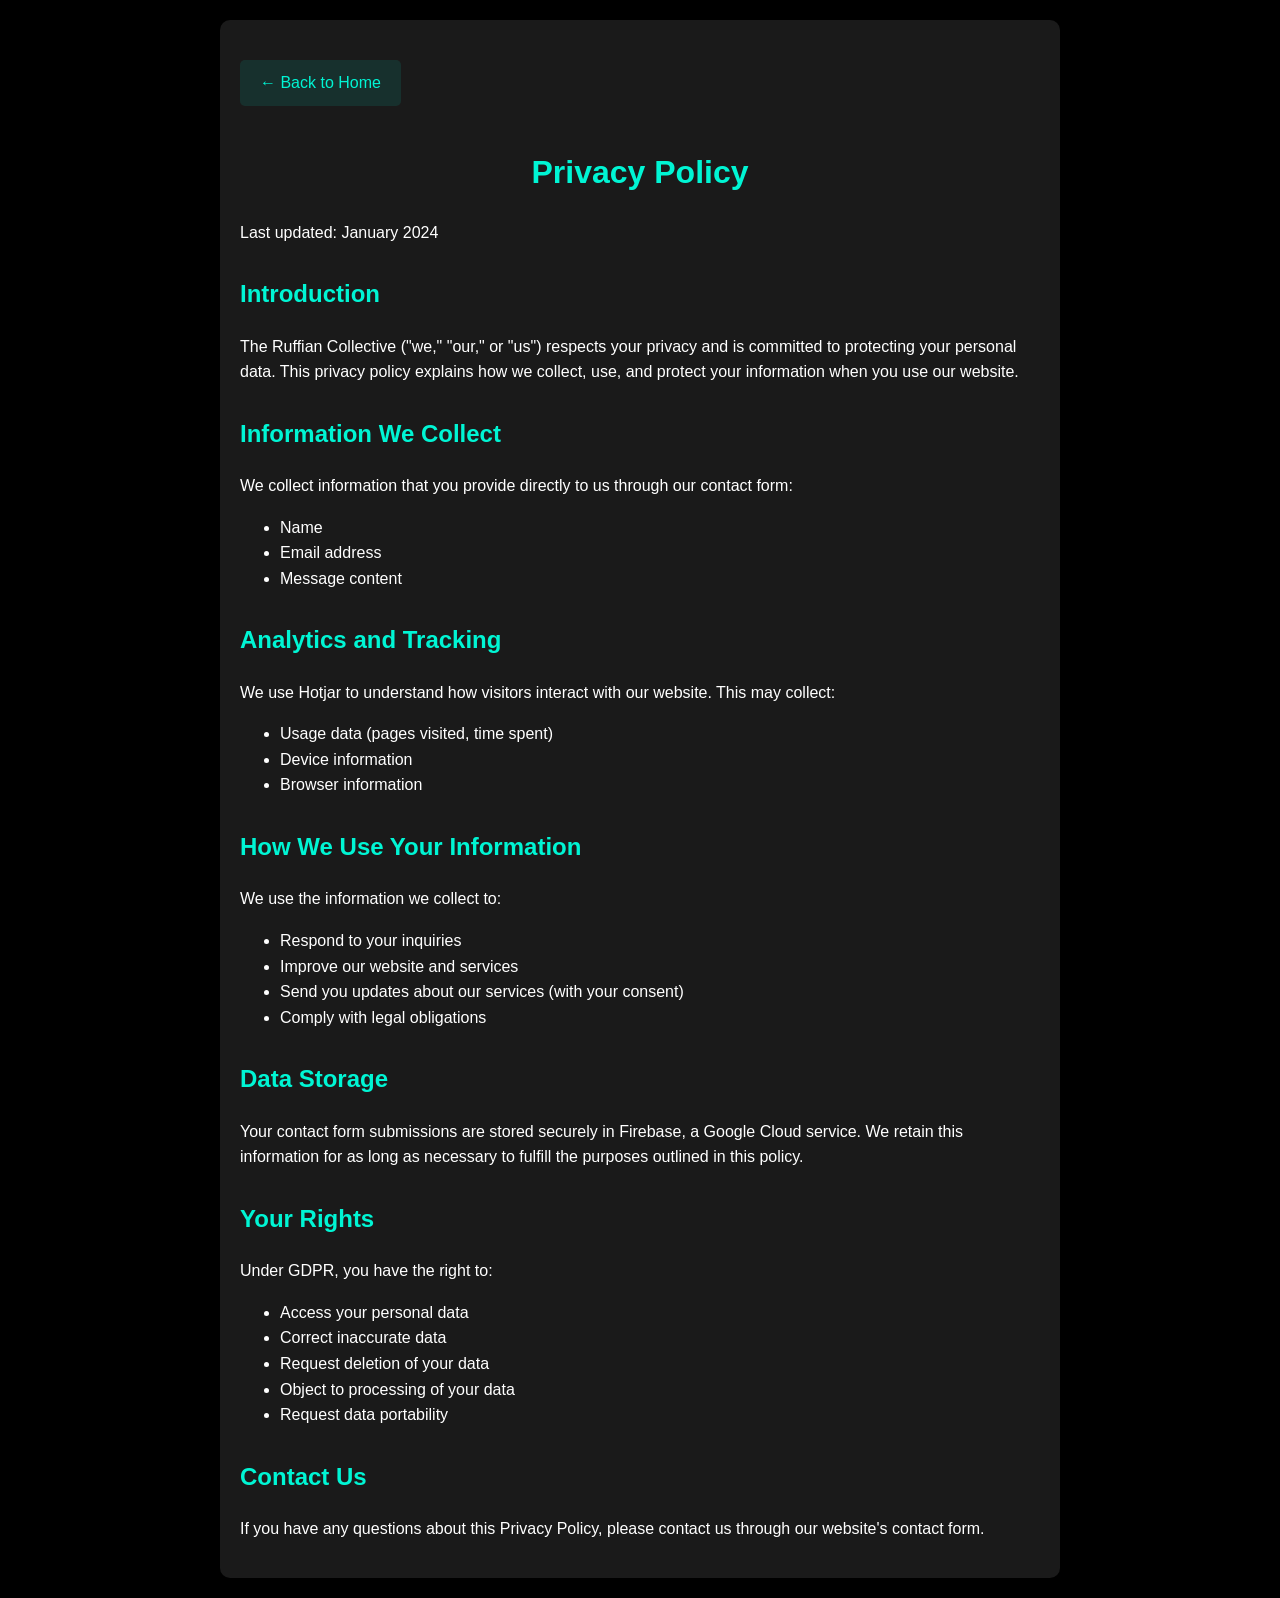
<file: privacy-policy.html>
<!DOCTYPE html>
<html lang="en">
<head>
    <meta charset="UTF-8">
    <meta name="viewport" content="width=device-width, initial-scale=1.0">
    <title>Privacy Policy - The Ruffian Collective</title>
    <link rel="stylesheet" href="https://cdnjs.cloudflare.com/ajax/libs/font-awesome/6.5.1/css/all.min.css">
    <style>
        body {
            font-family: 'Arial', sans-serif;
            line-height: 1.6;
            color: #fff;
            background-color: #000;
            margin: 0;
            padding: 20px;
        }
        .container {
            max-width: 800px;
            margin: 0 auto;
            padding: 20px;
            background: rgba(255, 255, 255, 0.1);
            border-radius: 10px;
        }
        h1 {
            color: #00f5d4;
            text-align: center;
        }
        h2 {
            color: #00f5d4;
            margin-top: 30px;
        }
        a {
            color: #00f5d4;
            text-decoration: none;
        }
        a:hover {
            text-decoration: underline;
        }
        .back-link {
            display: inline-block;
            margin: 20px 0;
            padding: 10px 20px;
            background: rgba(0, 245, 212, 0.1);
            border-radius: 5px;
            transition: all 0.3s ease;
        }
        .back-link:hover {
            background: rgba(0, 245, 212, 0.2);
            text-decoration: none;
        }
        .scroll-to-top {
            position: fixed;
            bottom: 30px;
            right: 30px;
            background: rgba(0, 245, 212, 0.2);
            color: #00f5d4;
            width: 50px;
            height: 50px;
            border-radius: 50%;
            display: flex;
            align-items: center;
            justify-content: center;
            cursor: pointer;
            opacity: 0;
            visibility: hidden;
            transform: translateY(20px);
            transition: all 0.3s ease;
            border: 2px solid #00f5d4;
            font-size: 24px;
            z-index: 1000;
        }

        .scroll-to-top.show {
            opacity: 1;
            visibility: visible;
            transform: translateY(0);
        }

        .scroll-to-top:hover {
            background: rgba(0, 245, 212, 0.3);
            transform: translateY(-5px);
        }
    </style>
</head>
<body>
    <div class="container">
        <a href="index.html" class="back-link">← Back to Home</a>
        <h1>Privacy Policy</h1>
        <p>Last updated: January 2024</p>

        <h2>Introduction</h2>
        <p>The Ruffian Collective ("we," "our," or "us") respects your privacy and is committed to protecting your personal data. This privacy policy explains how we collect, use, and protect your information when you use our website.</p>

        <h2>Information We Collect</h2>
        <p>We collect information that you provide directly to us through our contact form:</p>
        <ul>
            <li>Name</li>
            <li>Email address</li>
            <li>Message content</li>
        </ul>

        <h2>Analytics and Tracking</h2>
        <p>We use Hotjar to understand how visitors interact with our website. This may collect:</p>
        <ul>
            <li>Usage data (pages visited, time spent)</li>
            <li>Device information</li>
            <li>Browser information</li>
        </ul>

        <h2>How We Use Your Information</h2>
        <p>We use the information we collect to:</p>
        <ul>
            <li>Respond to your inquiries</li>
            <li>Improve our website and services</li>
            <li>Send you updates about our services (with your consent)</li>
            <li>Comply with legal obligations</li>
        </ul>

        <h2>Data Storage</h2>
        <p>Your contact form submissions are stored securely in Firebase, a Google Cloud service. We retain this information for as long as necessary to fulfill the purposes outlined in this policy.</p>

        <h2>Your Rights</h2>
        <p>Under GDPR, you have the right to:</p>
        <ul>
            <li>Access your personal data</li>
            <li>Correct inaccurate data</li>
            <li>Request deletion of your data</li>
            <li>Object to processing of your data</li>
            <li>Request data portability</li>
        </ul>

        <h2>Contact Us</h2>
        <p>If you have any questions about this Privacy Policy, please contact us through our website's contact form.</p>
    </div>

    <button class="scroll-to-top" aria-label="Scroll to top">
        <i class="fas fa-arrow-up"></i>
    </button>

    <script>
        // Scroll to top functionality
        const scrollToTopButton = document.querySelector('.scroll-to-top');
        
        window.addEventListener('scroll', () => {
            if (window.pageYOffset > 100) {
                scrollToTopButton.classList.add('show');
            } else {
                scrollToTopButton.classList.remove('show');
            }
        });
        
        scrollToTopButton.addEventListener('click', () => {
            window.scrollTo({
                top: 0,
                behavior: 'smooth'
            });
        });
    </script>
</body>
</html>
</file>
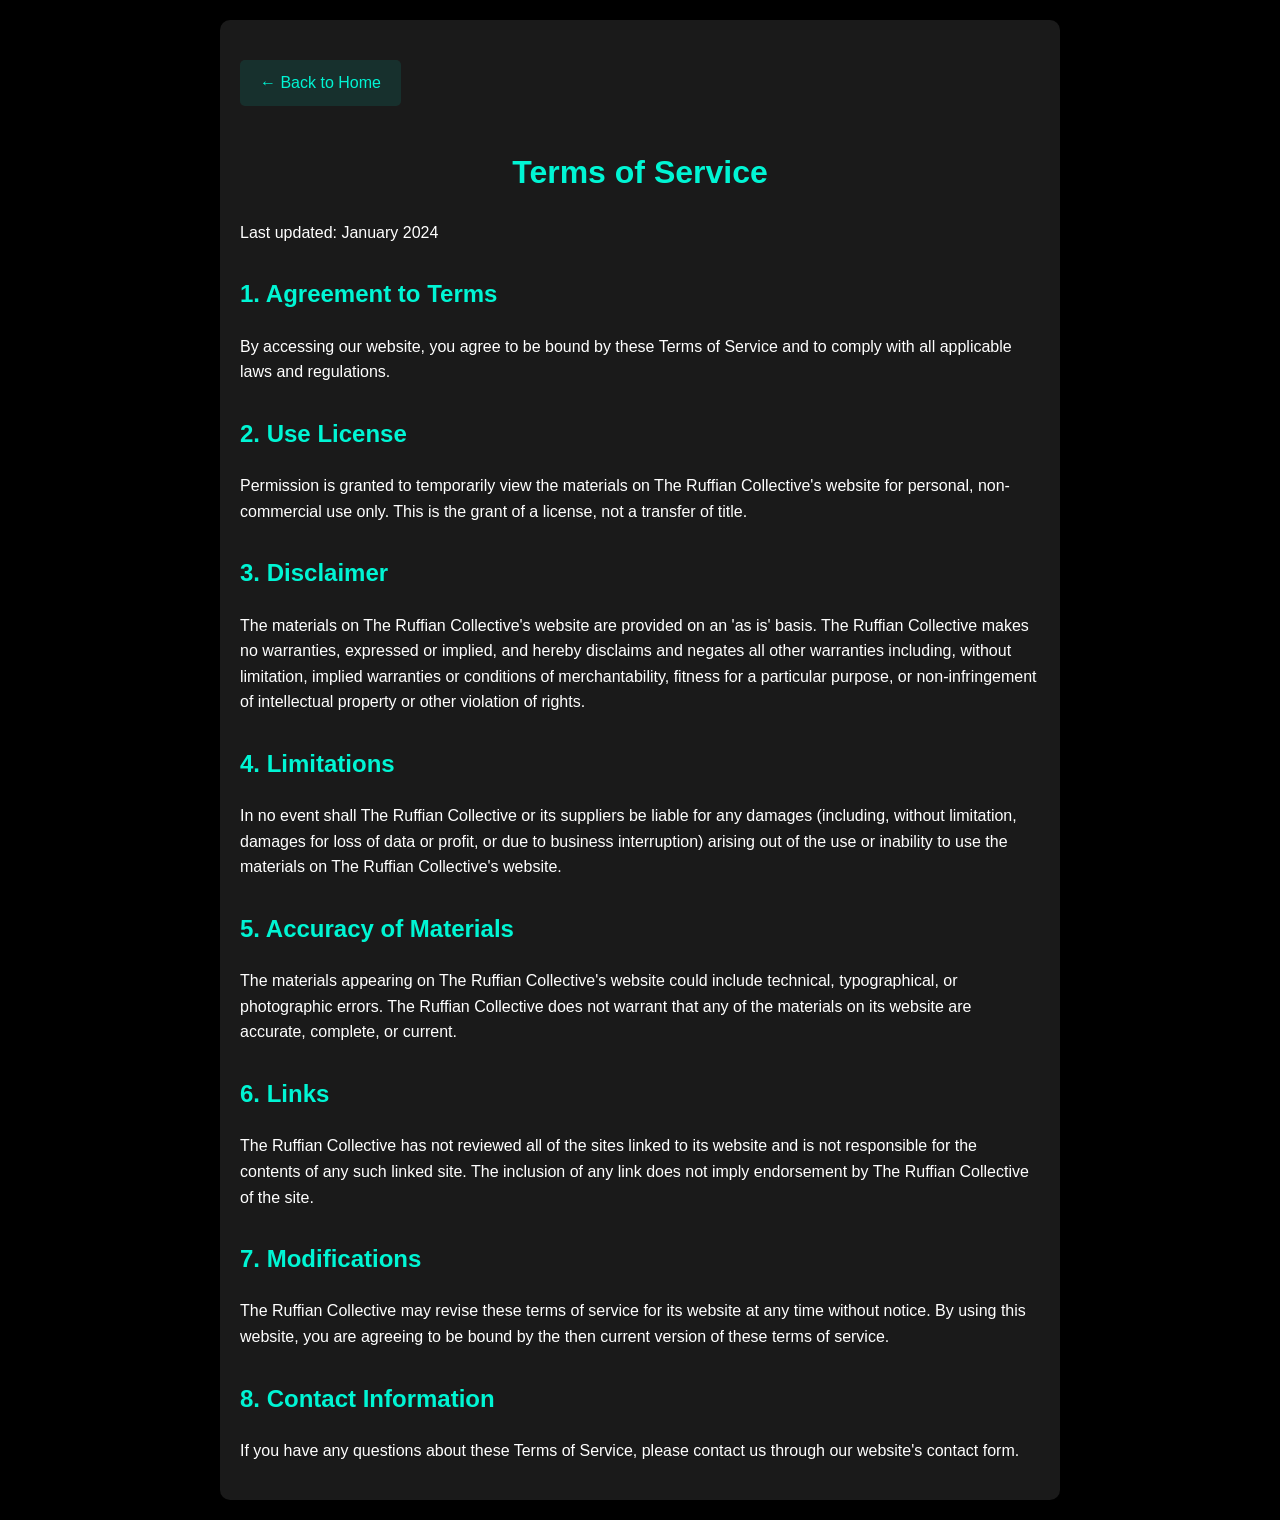
<file: terms.html>
<!DOCTYPE html>
<html lang="en">
<head>
    <meta charset="UTF-8">
    <meta name="viewport" content="width=device-width, initial-scale=1.0">
    <title>Terms of Service - The Ruffian Collective</title>
    <link rel="stylesheet" href="https://cdnjs.cloudflare.com/ajax/libs/font-awesome/6.5.1/css/all.min.css">
    <style>
        body {
            font-family: 'Arial', sans-serif;
            line-height: 1.6;
            color: #fff;
            background-color: #000;
            margin: 0;
            padding: 20px;
        }
        .container {
            max-width: 800px;
            margin: 0 auto;
            padding: 20px;
            background: rgba(255, 255, 255, 0.1);
            border-radius: 10px;
        }
        h1 {
            color: #00f5d4;
            text-align: center;
        }
        h2 {
            color: #00f5d4;
            margin-top: 30px;
        }
        a {
            color: #00f5d4;
            text-decoration: none;
        }
        a:hover {
            text-decoration: underline;
        }
        .back-link {
            display: inline-block;
            margin: 20px 0;
            padding: 10px 20px;
            background: rgba(0, 245, 212, 0.1);
            border-radius: 5px;
            transition: all 0.3s ease;
        }
        .back-link:hover {
            background: rgba(0, 245, 212, 0.2);
            text-decoration: none;
        }
        .scroll-to-top {
            position: fixed;
            bottom: 30px;
            right: 30px;
            background: rgba(0, 245, 212, 0.2);
            color: #00f5d4;
            width: 50px;
            height: 50px;
            border-radius: 50%;
            display: flex;
            align-items: center;
            justify-content: center;
            cursor: pointer;
            opacity: 0;
            visibility: hidden;
            transform: translateY(20px);
            transition: all 0.3s ease;
            border: 2px solid #00f5d4;
            font-size: 24px;
            z-index: 1000;
        }

        .scroll-to-top.show {
            opacity: 1;
            visibility: visible;
            transform: translateY(0);
        }

        .scroll-to-top:hover {
            background: rgba(0, 245, 212, 0.3);
            transform: translateY(-5px);
        }
    </style>
</head>
<body>
    <div class="container">
        <a href="index.html" class="back-link">← Back to Home</a>
        <h1>Terms of Service</h1>
        <p>Last updated: January 2024</p>

        <h2>1. Agreement to Terms</h2>
        <p>By accessing our website, you agree to be bound by these Terms of Service and to comply with all applicable laws and regulations.</p>

        <h2>2. Use License</h2>
        <p>Permission is granted to temporarily view the materials on The Ruffian Collective's website for personal, non-commercial use only. This is the grant of a license, not a transfer of title.</p>

        <h2>3. Disclaimer</h2>
        <p>The materials on The Ruffian Collective's website are provided on an 'as is' basis. The Ruffian Collective makes no warranties, expressed or implied, and hereby disclaims and negates all other warranties including, without limitation, implied warranties or conditions of merchantability, fitness for a particular purpose, or non-infringement of intellectual property or other violation of rights.</p>

        <h2>4. Limitations</h2>
        <p>In no event shall The Ruffian Collective or its suppliers be liable for any damages (including, without limitation, damages for loss of data or profit, or due to business interruption) arising out of the use or inability to use the materials on The Ruffian Collective's website.</p>

        <h2>5. Accuracy of Materials</h2>
        <p>The materials appearing on The Ruffian Collective's website could include technical, typographical, or photographic errors. The Ruffian Collective does not warrant that any of the materials on its website are accurate, complete, or current.</p>

        <h2>6. Links</h2>
        <p>The Ruffian Collective has not reviewed all of the sites linked to its website and is not responsible for the contents of any such linked site. The inclusion of any link does not imply endorsement by The Ruffian Collective of the site.</p>

        <h2>7. Modifications</h2>
        <p>The Ruffian Collective may revise these terms of service for its website at any time without notice. By using this website, you are agreeing to be bound by the then current version of these terms of service.</p>

        <h2>8. Contact Information</h2>
        <p>If you have any questions about these Terms of Service, please contact us through our website's contact form.</p>
    </div>

    <button class="scroll-to-top" aria-label="Scroll to top">
        <i class="fas fa-arrow-up"></i>
    </button>

    <script>
        // Scroll to top functionality
        const scrollToTopButton = document.querySelector('.scroll-to-top');
        
        window.addEventListener('scroll', () => {
            if (window.pageYOffset > 100) {
                scrollToTopButton.classList.add('show');
            } else {
                scrollToTopButton.classList.remove('show');
            }
        });
        
        scrollToTopButton.addEventListener('click', () => {
            window.scrollTo({
                top: 0,
                behavior: 'smooth'
            });
        });
    </script>
</body>
</html>
</file>
